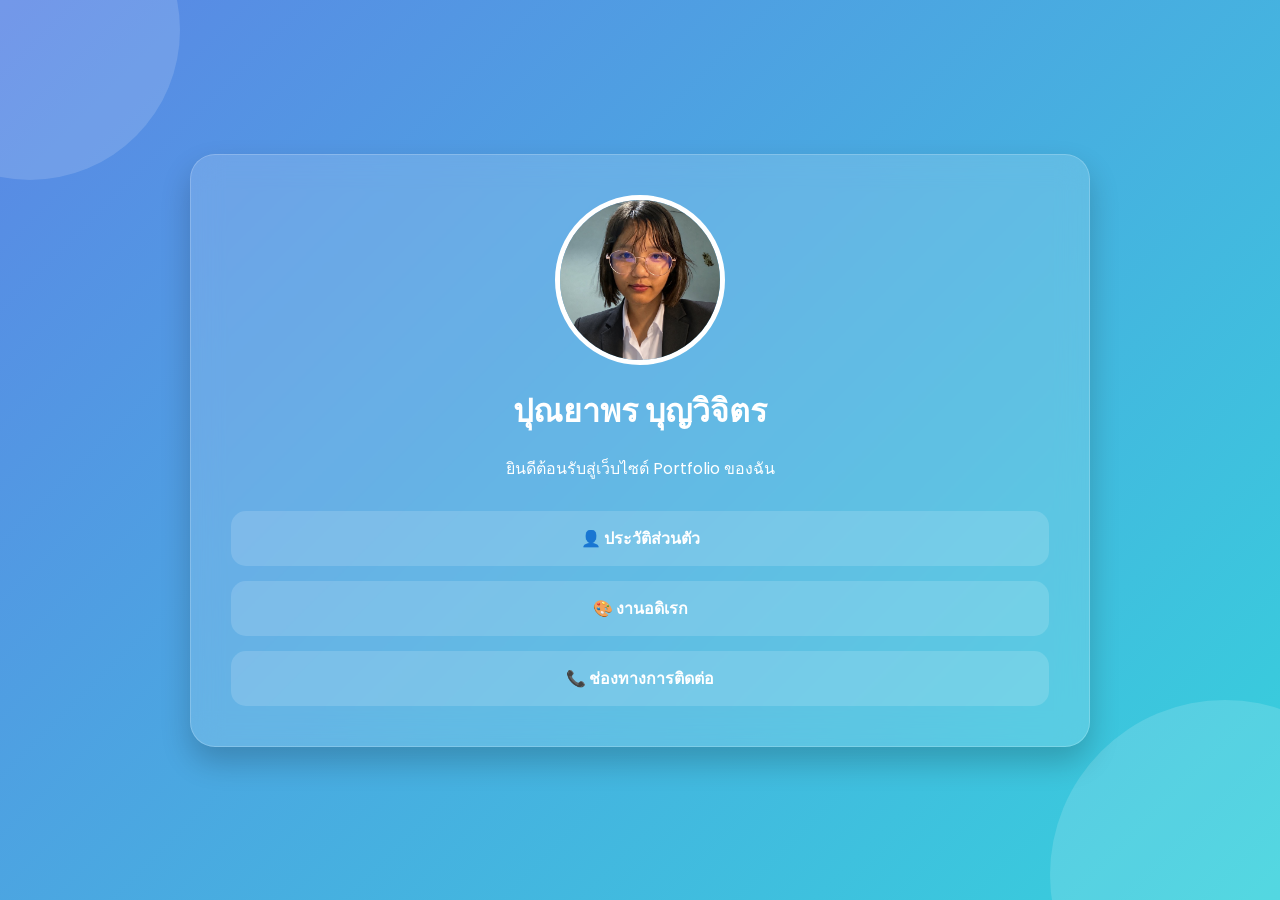
<file: index.html>
<!DOCTYPE html>
<html lang="th">
<head>
    <meta charset="UTF-8">
    <meta name="viewport" content="width=device-width, initial-scale=1.0">
    <title>Portfolio | ปุณยาพร บุญวิจิตร</title>

    <link rel="stylesheet" href="style.css">
</head>

<body>

<div class="container">

    <img src="image/me.jpg" alt="Profile" class="profile">

    <h1>ปุณยาพร บุญวิจิตร</h1>

    <p class="subtitle">
        ยินดีต้อนรับสู่เว็บไซต์ Portfolio ของฉัน
    </p>

    <div class="menu">

        <a href="about.html">
            👤 ประวัติส่วนตัว
        </a>

        <a href="hobbies.html">
            🎨 งานอดิเรก
        </a>

        <a href="contact.html">
            📞 ช่องทางการติดต่อ
        </a>

    </div>

</div>

</body>
</html>
</file>
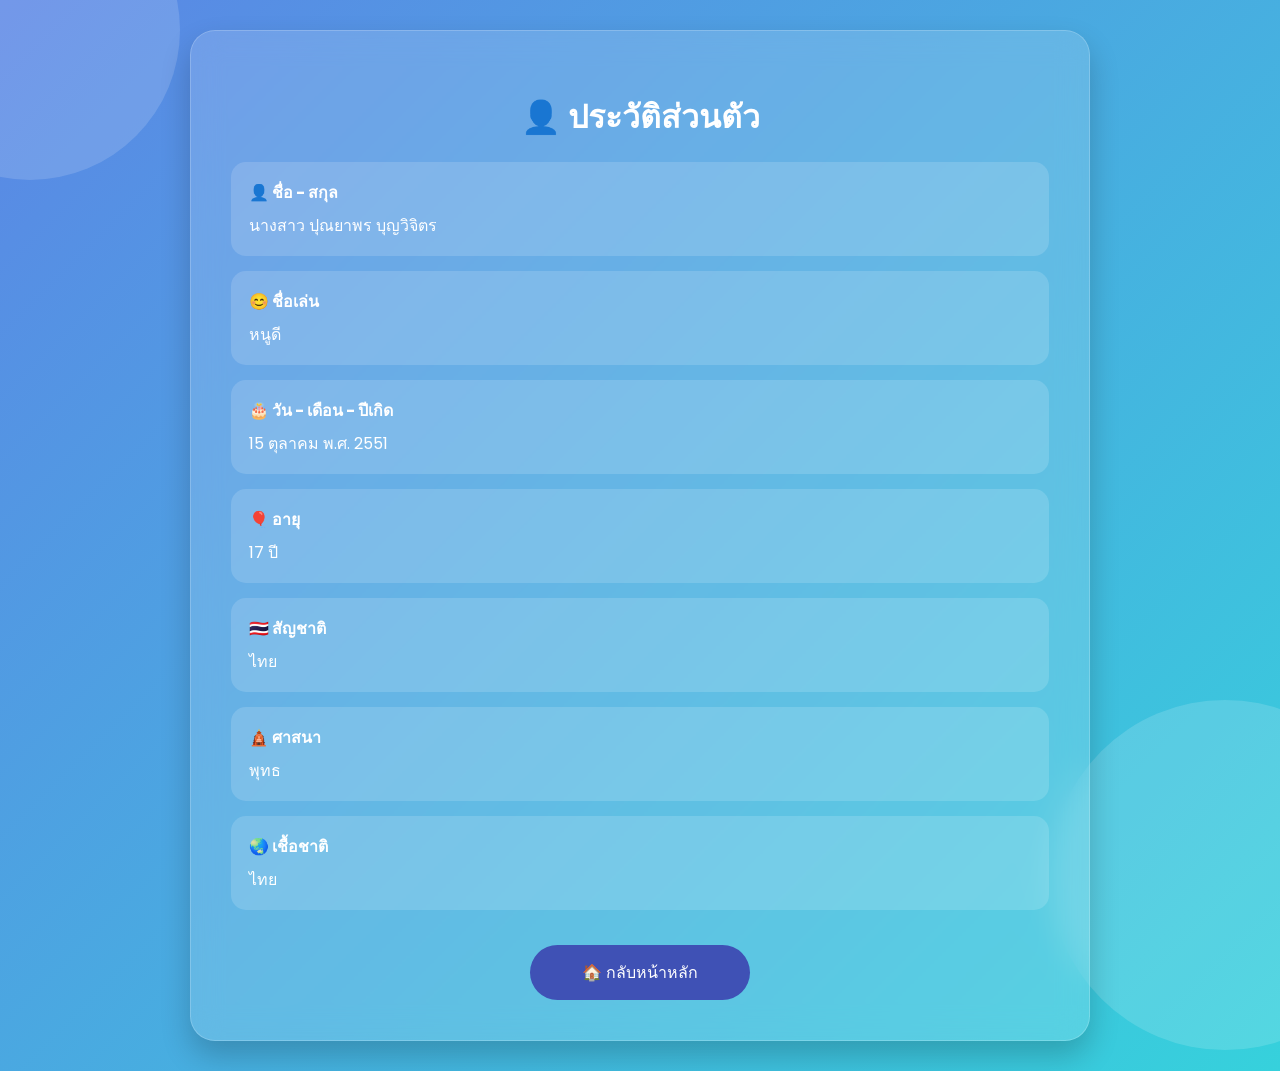
<file: about.html>
<!DOCTYPE html>
<html lang="th">
<head>
    <meta charset="UTF-8">
    <meta name="viewport" content="width=device-width, initial-scale=1.0">
    <title>ประวัติส่วนตัว | Portfolio</title>

    <link rel="stylesheet" href="style.css">
</head>

<body>

<div class="container">

    <h1>👤 ประวัติส่วนตัว</h1>

    <div class="card">

        <div class="info">
            <span>👤 ชื่อ - สกุล</span>
            <p>นางสาว ปุณยาพร บุญวิจิตร</p>
        </div>

        <div class="info">
            <span>😊 ชื่อเล่น</span>
            <p>หนูดี</p>
        </div>

        <div class="info">
            <span>🎂 วัน - เดือน - ปีเกิด</span>
            <p>15 ตุลาคม พ.ศ. 2551</p>
        </div>

        <div class="info">
            <span>🎈 อายุ</span>
            <p>17 ปี</p>
        </div>

        <div class="info">
            <span>🇹🇭 สัญชาติ</span>
            <p>ไทย</p>
        </div>

        <div class="info">
            <span>🛕 ศาสนา</span>
            <p>พุทธ</p>
        </div>

        <div class="info">
            <span>🌏 เชื้อชาติ</span>
            <p>ไทย</p>
        </div>

    </div>

    <a href="index.html" class="btn">🏠 กลับหน้าหลัก</a>

</div>

</body>
</html>
</file>
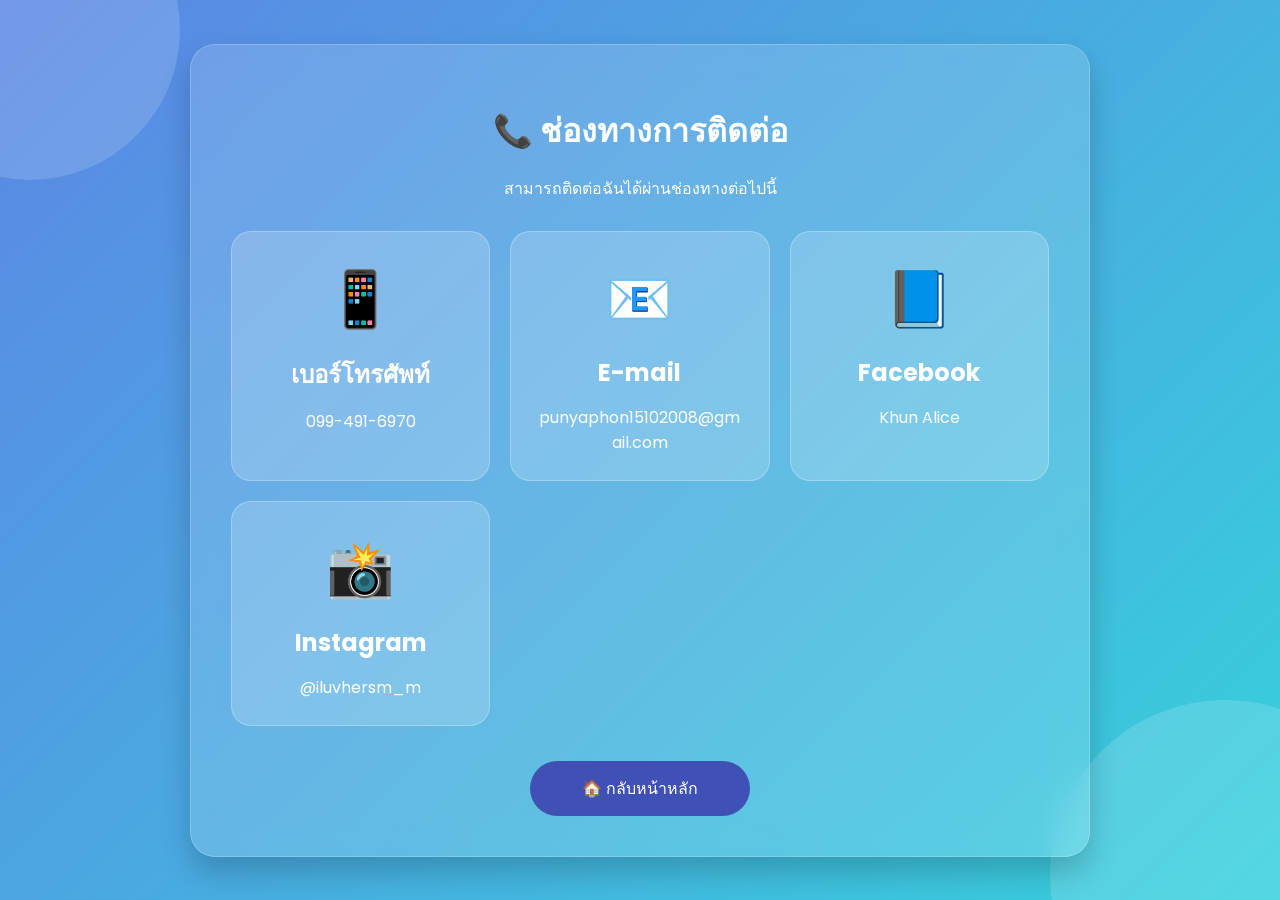
<file: contact.html>
<!DOCTYPE html>
<html lang="th">
<head>
    <meta charset="UTF-8">
    <meta name="viewport" content="width=device-width, initial-scale=1.0">

    <title>ช่องทางการติดต่อ | Portfolio</title>

    
    <link rel="stylesheet" href="style.css">
</head>

<body>

<div class="container">

    <h1>📞 ช่องทางการติดต่อ</h1>

    <p class="subtitle">
        สามารถติดต่อฉันได้ผ่านช่องทางต่อไปนี้
    </p>

    <div class="contact-grid">

        <div class="contact-card">
            <div class="icon">📱</div>
            <h2>เบอร์โทรศัพท์</h2>
            <p>099-491-6970</p>
        </div>

        <div class="contact-card">
            <div class="icon">📧</div>
            <h2>E-mail</h2>
            <p>
                <a href="mailto:punyaphon15102008@gmail.com">
                    punyaphon15102008@gmail.com
                </a>
            </p>
        </div>

        <div class="contact-card">
            <div class="icon">📘</div>
            <h2>Facebook</h2>
            <p>
                <a href="https://facebook.com/" target="_blank">
                    Khun Alice
                </a>
            </p>
        </div>

        <div class="contact-card">
            <div class="icon">📸</div>
            <h2>Instagram</h2>
            <p>
                <a href="https://instagram.com/iluvhersm_m" target="_blank">
                    @iluvhersm_m
                </a>
            </p>
        </div>

    </div>

    <a href="index.html" class="btn">🏠 กลับหน้าหลัก</a>

</div>

</body>
</html>
</file>
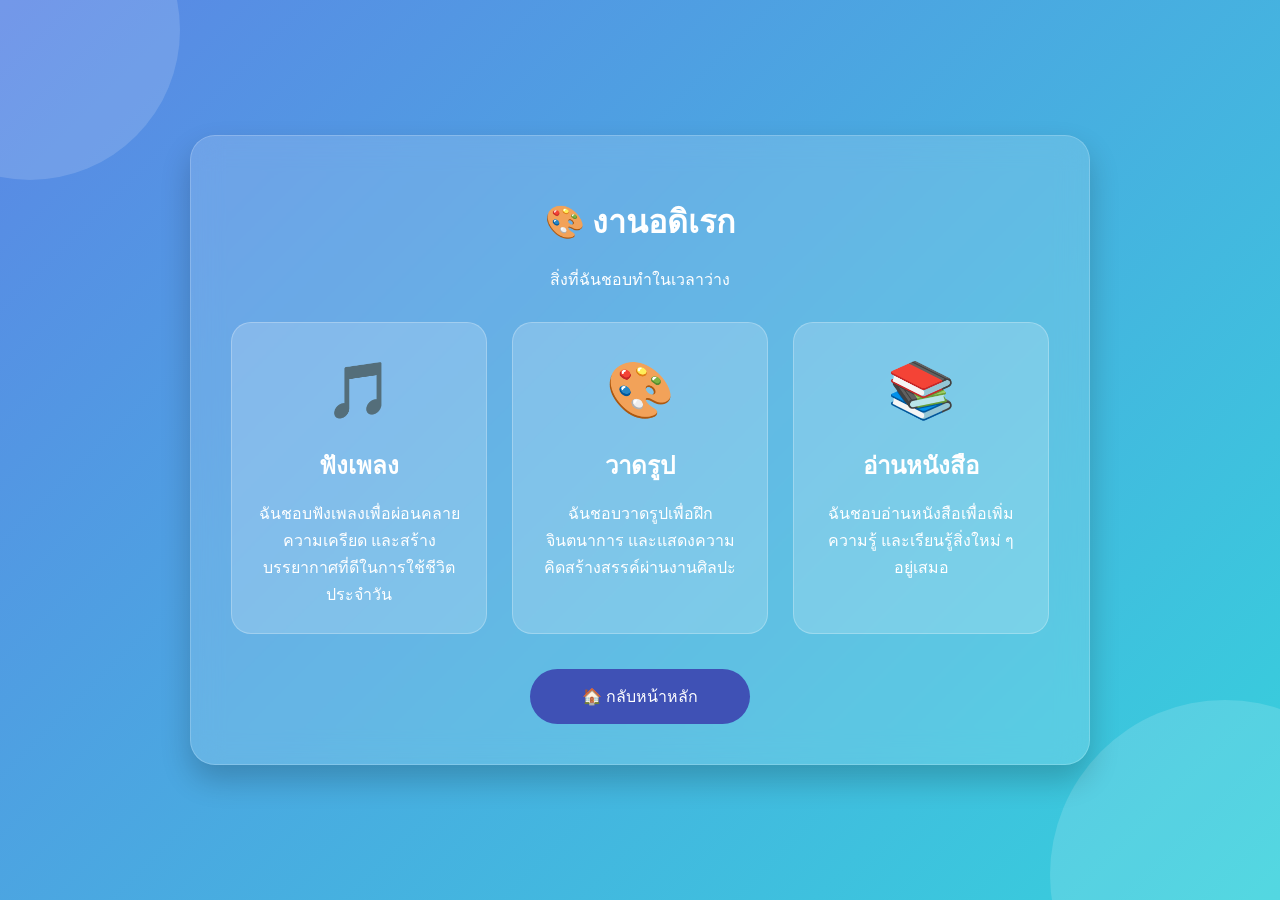
<file: hobbies.html>
<!DOCTYPE html>
<html lang="th">
<head>
    <meta charset="UTF-8">
    <meta name="viewport" content="width=device-width, initial-scale=1.0">
    <title>งานอดิเรก | Portfolio</title>

    <link rel="stylesheet" href="style.css">
</head>

<body>

<div class="container">

    <h1>🎨 งานอดิเรก</h1>

    <p class="subtitle">
        สิ่งที่ฉันชอบทำในเวลาว่าง
    </p>

    <div class="hobby-grid">

        <div class="hobby-card">
            <div class="icon">🎵</div>
            <h2>ฟังเพลง</h2>
            <p>
                ฉันชอบฟังเพลงเพื่อผ่อนคลายความเครียด
                และสร้างบรรยากาศที่ดีในการใช้ชีวิตประจำวัน
            </p>
        </div>

        <div class="hobby-card">
            <div class="icon">🎨</div>
            <h2>วาดรูป</h2>
            <p>
                ฉันชอบวาดรูปเพื่อฝึกจินตนาการ
                และแสดงความคิดสร้างสรรค์ผ่านงานศิลปะ
            </p>
        </div>

        <div class="hobby-card">
            <div class="icon">📚</div>
            <h2>อ่านหนังสือ</h2>
            <p>
                ฉันชอบอ่านหนังสือเพื่อเพิ่มความรู้
                และเรียนรู้สิ่งใหม่ ๆ อยู่เสมอ
            </p>
        </div>

    </div>

    <a href="index.html" class="btn">🏠 กลับหน้าหลัก</a>

</div>

</body>
</html>
</file>
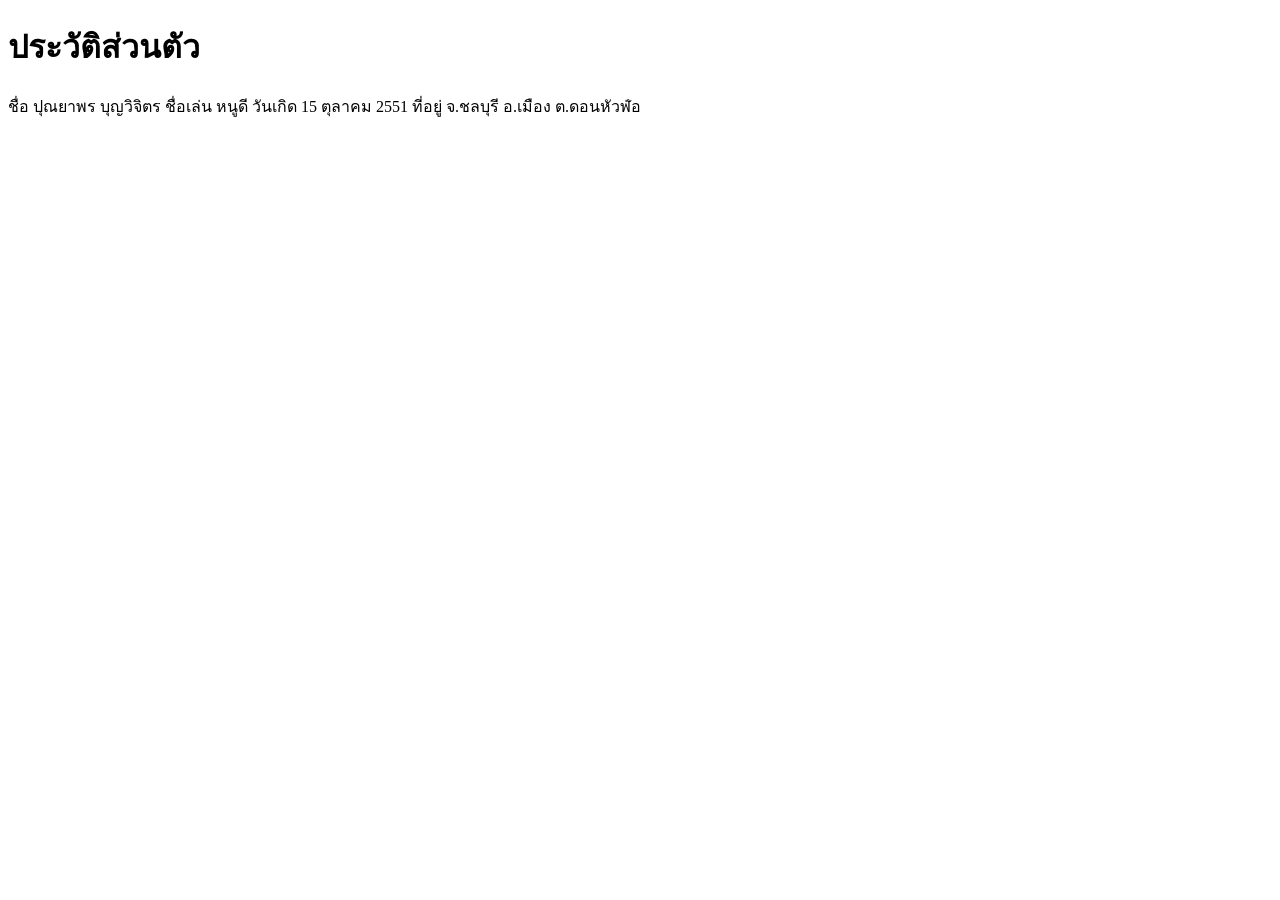
<file: persanol.html>
<!DOCTYPE html>
<html>
<head>
    <title>Portfolio ครูชมพูนุท</title>
</head> 
<body>
<h1>ประวัติส่วนตัว</h1>
<p>
  ชื่อ ปุณยาพร บุญวิจิตร
  ชื่อเล่น หนูดี
  วันเกิด 15 ตุลาคม 2551
  ที่อยู่ จ.ชลบุรี อ.เมือง ต.ดอนหัวฬ่อ
<p>
  
</body>
</html>
</file>
<file: style.css>
@import url('https://fonts.googleapis.com/css2?family=Poppins:wght@300;400;500;600;700&display=swap');

*{
    margin:0;
    padding:0;
    box-sizing:border-box;
    font-family:'Poppins',sans-serif;
}

body{
    background:linear-gradient(135deg,#5B86E5,#36D1DC);
    min-height:100vh;
    display:flex;
    justify-content:center;
    align-items:center;
    padding:30px;
    color:#fff;
}

body::before{
    content:'';
    position:fixed;
    width:300px;
    height:300px;
    background:rgba(255,255,255,.15);
    border-radius:50%;
    top:-120px;
    left:-120px;
    z-index:-1;
}

body::after{
    content:'';
    position:fixed;
    width:350px;
    height:350px;
    background:rgba(255,255,255,.15);
    border-radius:50%;
    bottom:-150px;
    right:-120px;
    z-index:-1;
}

.container{
    width:100%;
    max-width:900px;
    background:rgba(255,255,255,.15);
    backdrop-filter:blur(15px);
    border:1px solid rgba(255,255,255,.2);
    border-radius:25px;
    padding:40px;
    box-shadow:0 15px 30px rgba(0,0,0,.2);
    animation:fade .8s;
}

/* Home */

.profile{
    width:170px;
    height:170px;
    border-radius:50%;
    border:5px solid #fff;
    display:block;
    margin:auto;
    object-fit:cover;
    animation:float 3s infinite;
}

h1{
    text-align:center;
    margin:20px 0;
}

.subtitle{
    text-align:center;
    margin-bottom:30px;
}

.menu{
    display:grid;
    gap:15px;
}

.menu a{
    text-decoration:none;
    color:white;
    background:rgba(255,255,255,.15);
    padding:15px;
    text-align:center;
    border-radius:15px;
    transition:.3s;
    font-weight:bold;
}

.menu a:hover{
    background:white;
    color:#3F51B5;
    transform:translateY(-5px);
}

/* About */

.card{
    display:grid;
    gap:15px;
}

.info{
    background:rgba(255,255,255,.15);
    padding:18px;
    border-radius:15px;
    transition:.3s;
}

.info:hover{
    transform:translateX(8px);
    background:rgba(255,255,255,.25);
}

.info span{
    font-weight:bold;
    display:block;
    margin-bottom:8px;
}

/* Hobby */

.hobby-grid{
    display:grid;
    grid-template-columns:repeat(auto-fit,minmax(220px,1fr));
    gap:20px;
    margin-top:30px;
}

.hobby-card{
    background:rgba(255,255,255,.15);
    border-radius:20px;
    padding:25px;
    text-align:center;
    transition:.3s;
}

.hobby-card:hover{
    transform:translateY(-10px);
    background:rgba(255,255,255,.25);
}

.icon{
    font-size:55px;
    margin-bottom:15px;
}

/* Contact */

.contact-grid{
    display:grid;
    gap:20px;
    margin-top:30px;
}

.contact-card{
    background:rgba(255,255,255,.15);
    padding:20px;
    border-radius:15px;
    text-align:center;
    transition:.3s;
}

.contact-card:hover{
    transform:scale(1.05);
}

.contact-card a{
    color:white;
    text-decoration:none;
}

/* Button */

.btn{
    display:block;
    width:220px;
    margin:35px auto 0;
    padding:15px;
    text-align:center;
    text-decoration:none;
    color:white;
    background:#3F51B5;
    border-radius:50px;
    transition:.3s;
}

.btn:hover{
    background:white;
    color:#3F51B5;
}

/* Animation */

@keyframes fade{
    from{
        opacity:0;
        transform:translateY(30px);
    }
    to{
        opacity:1;
        transform:translateY(0);
    }
}

@keyframes float{
    0%,100%{
        transform:translateY(0);
    }
    50%{
        transform:translateY(-10px);
    }
}

@media(max-width:768px){

.container{
    padding:25px;
}

.profile{
    width:130px;
    height:130px;
}

}

/* ===========================
   Hobbies
=========================== */

.hobby-grid{
    display:grid;
    grid-template-columns:repeat(auto-fit,minmax(220px,1fr));
    gap:25px;
    margin-top:30px;
}

.hobby-card{
    background:rgba(255,255,255,.18);
    border-radius:20px;
    padding:25px;
    text-align:center;
    transition:.4s;
    border:1px solid rgba(255,255,255,.25);
}

.hobby-card:hover{
    transform:translateY(-10px) scale(1.03);
    background:rgba(255,255,255,.28);
    box-shadow:0 15px 25px rgba(0,0,0,.2);
}

.icon{
    font-size:60px;
    margin-bottom:15px;
}

.hobby-card h2{
    margin-bottom:15px;
    color:white;
}

.hobby-card p{
    color:white;
    line-height:1.7;
    text-align:center;
}

/* ===========================
   Contact
=========================== */

.contact-grid{
    display:grid;
    grid-template-columns:repeat(auto-fit,minmax(250px,1fr));
    gap:20px;
    margin-top:30px;
}

.contact-card{
    background:rgba(255,255,255,.18);
    border-radius:20px;
    padding:25px;
    text-align:center;
    transition:.4s;
    border:1px solid rgba(255,255,255,.25);
}

.contact-card:hover{
    transform:translateY(-10px);
    background:rgba(255,255,255,.28);
    box-shadow:0 15px 25px rgba(0,0,0,.2);
}

.contact-card h2{
    margin:15px 0;
    color:white;
}

.contact-card p{
    color:white;
    text-align:center;
}

.contact-card a{
    color:white;
    text-decoration:none;
    word-break:break-word;
}

.contact-card a:hover{
    color:#ffe082;
}

.icon{
    font-size:55px;
}
</file>
